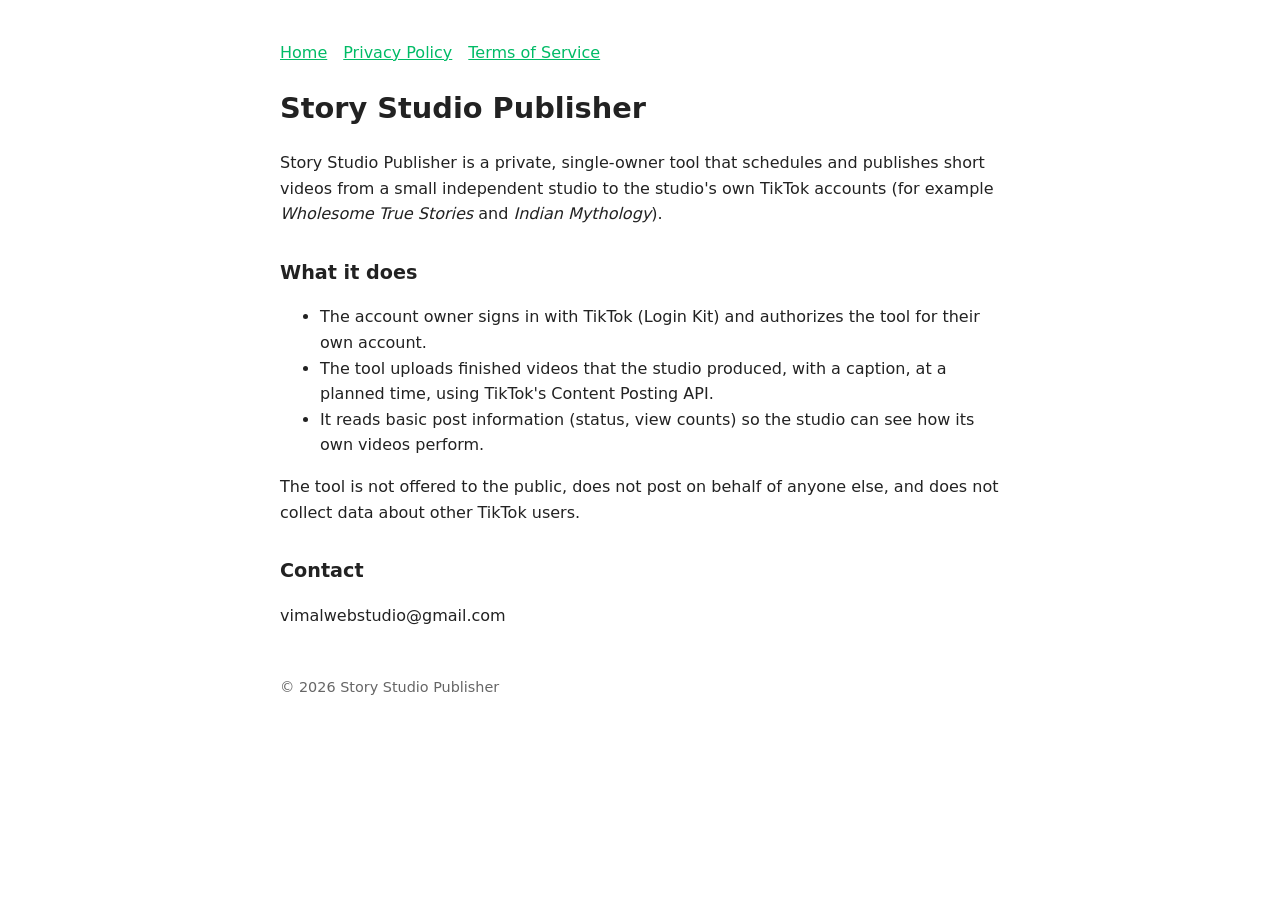
<file: index.html>
<!doctype html><html lang="en"><head><meta charset="utf-8"><meta name="viewport" content="width=device-width,initial-scale=1"><title>Story Studio Publisher</title><link rel="stylesheet" href="style.css"></head><body>
<nav><a href="./">Home</a><a href="privacy.html">Privacy Policy</a><a href="terms.html">Terms of Service</a></nav>
<h1>Story Studio Publisher</h1>
<p>Story Studio Publisher is a private, single-owner tool that schedules and publishes short videos from a small independent studio to the studio's own TikTok accounts (for example <em>Wholesome True Stories</em> and <em>Indian Mythology</em>).</p>
<h2>What it does</h2>
<ul><li>The account owner signs in with TikTok (Login Kit) and authorizes the tool for their own account.</li>
<li>The tool uploads finished videos that the studio produced, with a caption, at a planned time, using TikTok's Content Posting API.</li>
<li>It reads basic post information (status, view counts) so the studio can see how its own videos perform.</li></ul>
<p>The tool is not offered to the public, does not post on behalf of anyone else, and does not collect data about other TikTok users.</p>
<h2>Contact</h2><p>vimalwebstudio@gmail.com</p>
<footer>© 2026 Story Studio Publisher</footer></body></html>
</file>
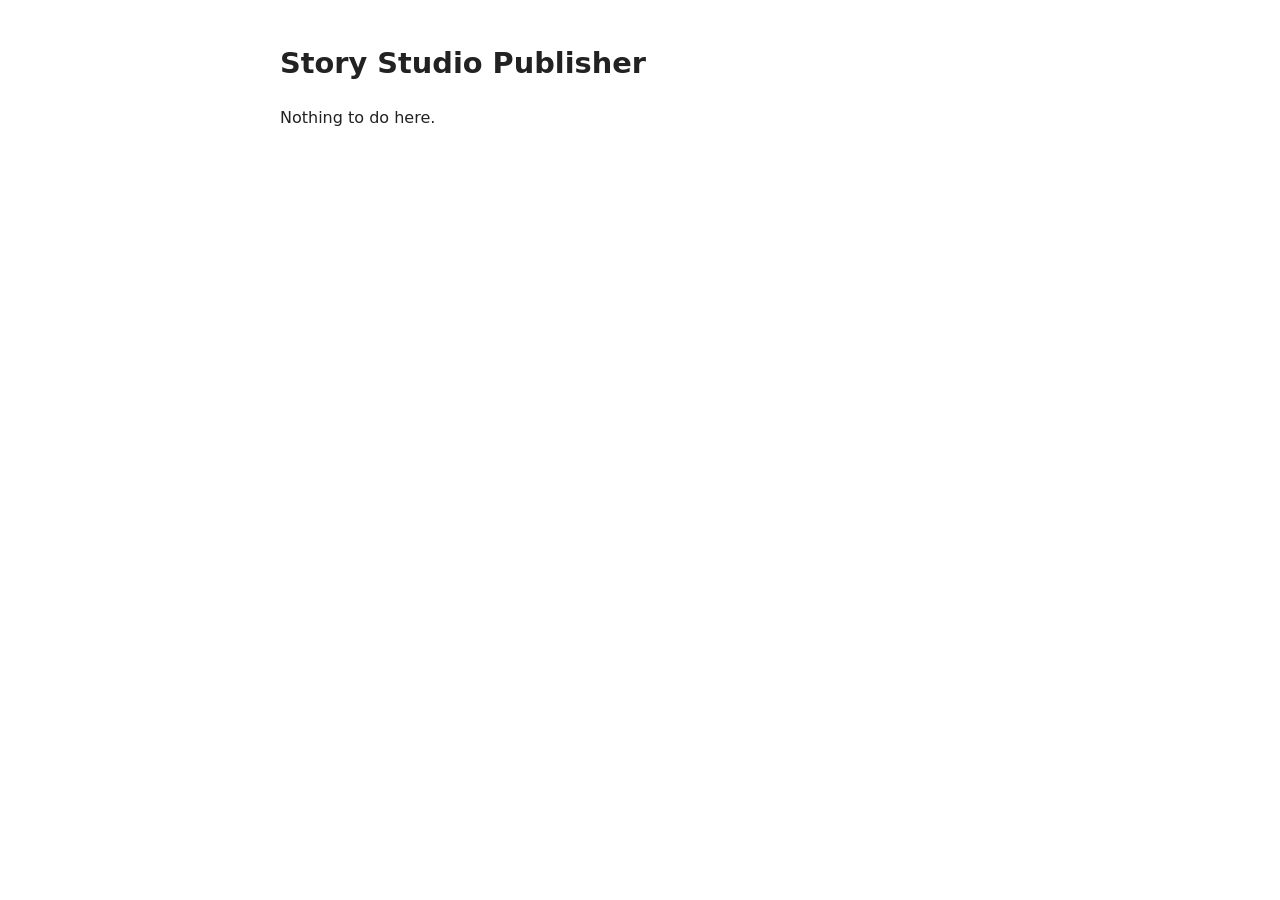
<file: callback.html>
<!doctype html><html lang="en"><head><meta charset="utf-8"><meta name="viewport" content="width=device-width,initial-scale=1"><title>Signing in – Story Studio Publisher</title><link rel="stylesheet" href="style.css"></head><body>
<h1>Story Studio Publisher</h1><p id="m">Finishing sign-in…</p>
<script>
// TikTok returns ?code=…&state=… here; hand it to the owner's local Story Studio Publisher app.
var q = location.search;
if (q.indexOf('code=') > -1 || q.indexOf('error=') > -1) { location.replace('http://localhost:8765/callback' + q); }
else { document.getElementById('m').textContent = 'Nothing to do here.'; }
</script></body></html>
</file>
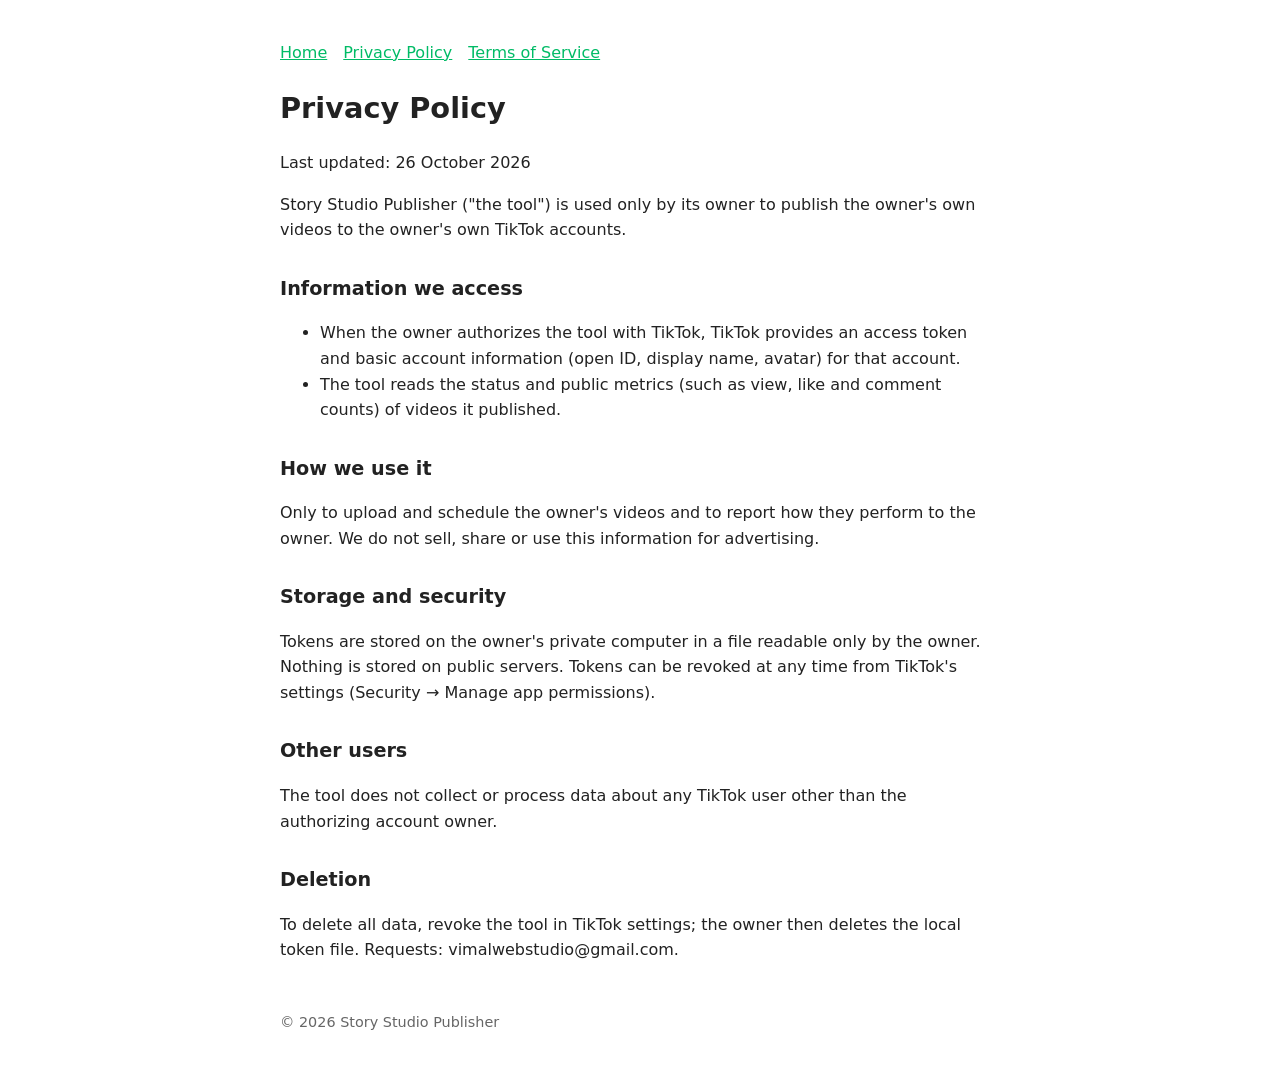
<file: privacy.html>
<!doctype html><html lang="en"><head><meta charset="utf-8"><meta name="viewport" content="width=device-width,initial-scale=1"><title>Privacy Policy – Story Studio Publisher</title><link rel="stylesheet" href="style.css"></head><body>
<nav><a href="./">Home</a><a href="privacy.html">Privacy Policy</a><a href="terms.html">Terms of Service</a></nav>
<h1>Privacy Policy</h1><p>Last updated: 26 October 2026</p>
<p>Story Studio Publisher ("the tool") is used only by its owner to publish the owner's own videos to the owner's own TikTok accounts.</p>
<h2>Information we access</h2>
<ul><li>When the owner authorizes the tool with TikTok, TikTok provides an access token and basic account information (open ID, display name, avatar) for that account.</li>
<li>The tool reads the status and public metrics (such as view, like and comment counts) of videos it published.</li></ul>
<h2>How we use it</h2><p>Only to upload and schedule the owner's videos and to report how they perform to the owner. We do not sell, share or use this information for advertising.</p>
<h2>Storage and security</h2><p>Tokens are stored on the owner's private computer in a file readable only by the owner. Nothing is stored on public servers. Tokens can be revoked at any time from TikTok's settings (Security → Manage app permissions).</p>
<h2>Other users</h2><p>The tool does not collect or process data about any TikTok user other than the authorizing account owner.</p>
<h2>Deletion</h2><p>To delete all data, revoke the tool in TikTok settings; the owner then deletes the local token file. Requests: vimalwebstudio@gmail.com.</p>
<footer>© 2026 Story Studio Publisher</footer></body></html>
</file>
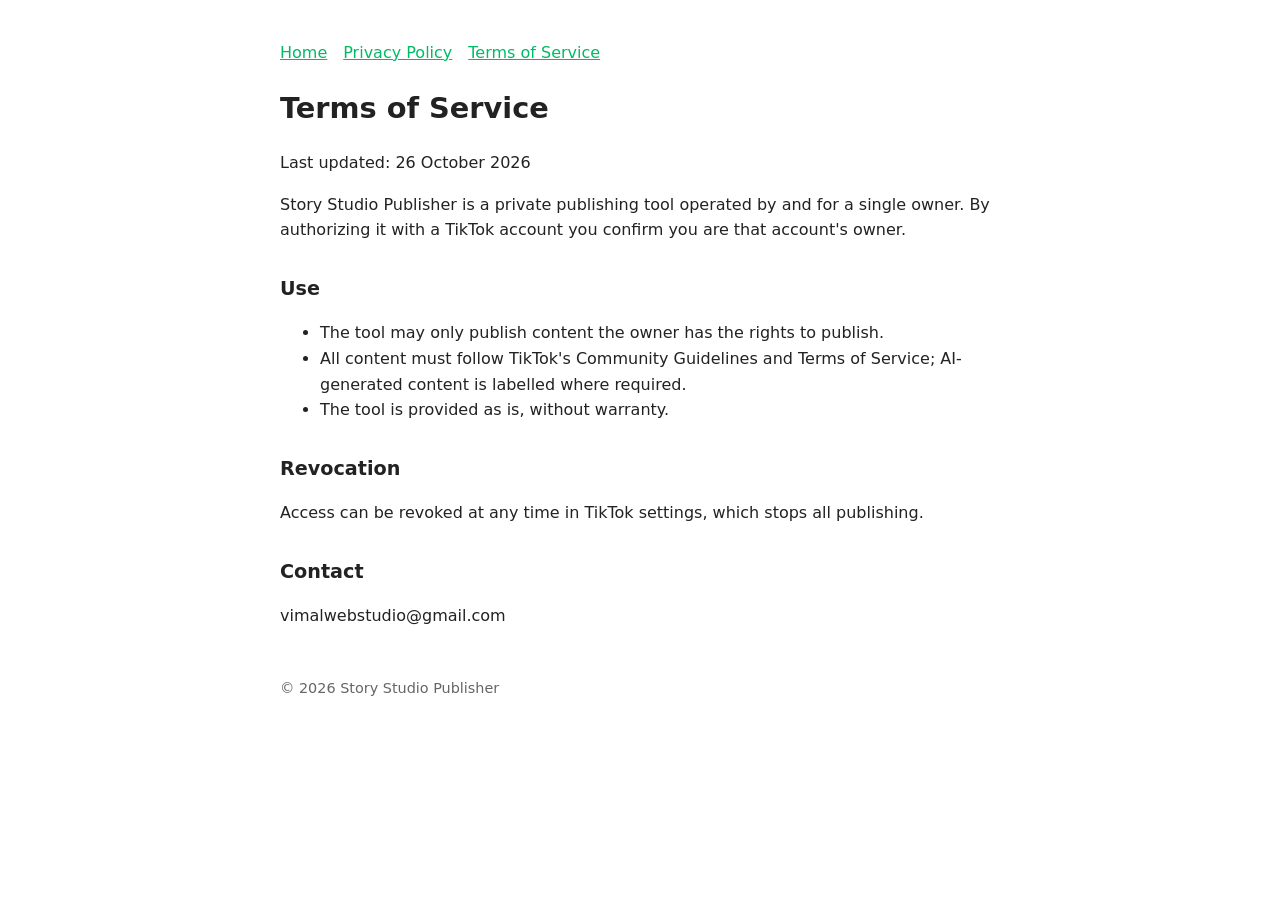
<file: terms.html>
<!doctype html><html lang="en"><head><meta charset="utf-8"><meta name="viewport" content="width=device-width,initial-scale=1"><title>Terms of Service – Story Studio Publisher</title><link rel="stylesheet" href="style.css"></head><body>
<nav><a href="./">Home</a><a href="privacy.html">Privacy Policy</a><a href="terms.html">Terms of Service</a></nav>
<h1>Terms of Service</h1><p>Last updated: 26 October 2026</p>
<p>Story Studio Publisher is a private publishing tool operated by and for a single owner. By authorizing it with a TikTok account you confirm you are that account's owner.</p>
<h2>Use</h2><ul><li>The tool may only publish content the owner has the rights to publish.</li><li>All content must follow TikTok's Community Guidelines and Terms of Service; AI-generated content is labelled where required.</li><li>The tool is provided as is, without warranty.</li></ul>
<h2>Revocation</h2><p>Access can be revoked at any time in TikTok settings, which stops all publishing.</p>
<h2>Contact</h2><p>vimalwebstudio@gmail.com</p>
<footer>© 2026 Story Studio Publisher</footer></body></html>
</file>
<file: style.css>
body{font-family:system-ui,-apple-system,Segoe UI,Roboto,sans-serif;max-width:720px;margin:40px auto;padding:0 16px;line-height:1.6;color:#222;background:#fff}
h1{font-size:1.8rem}h2{font-size:1.2rem;margin-top:1.6em}a{color:#0b6}nav a{margin-right:16px}footer{margin-top:48px;font-size:.9rem;color:#666}
</file>
